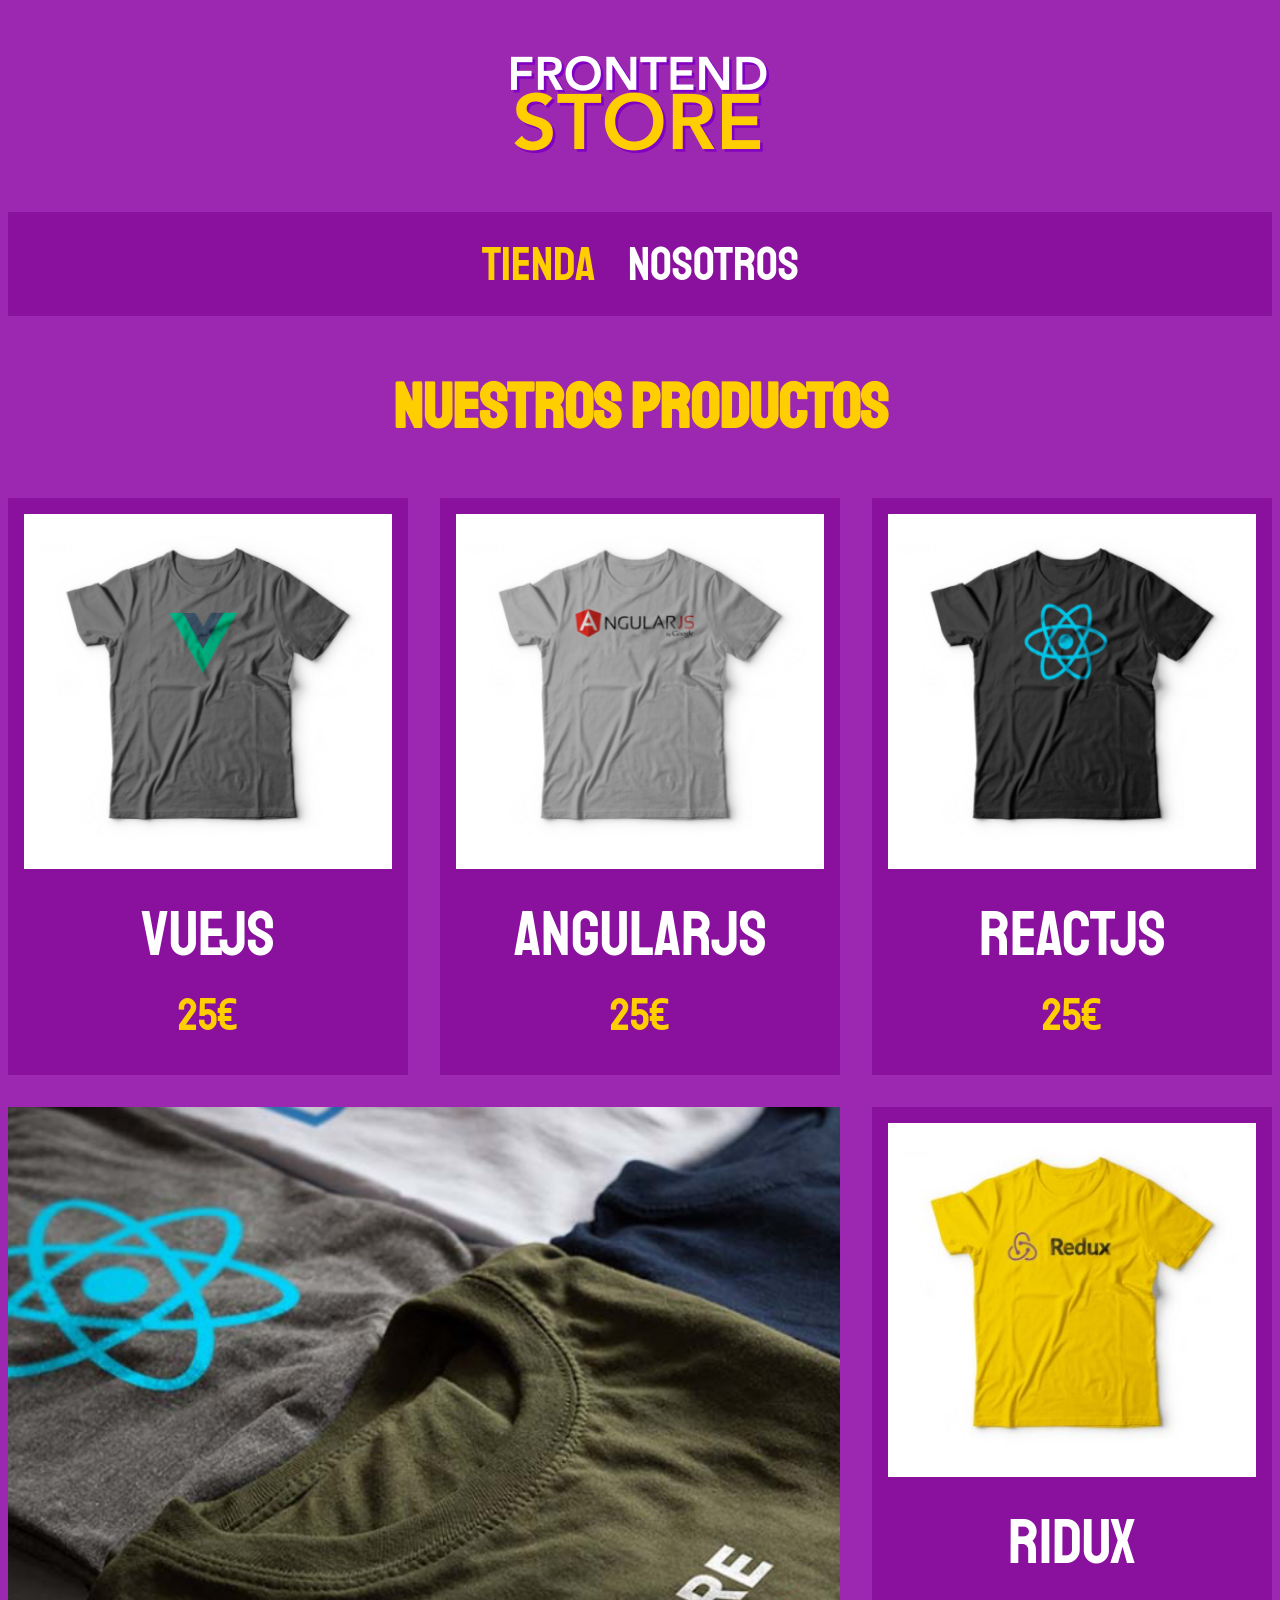
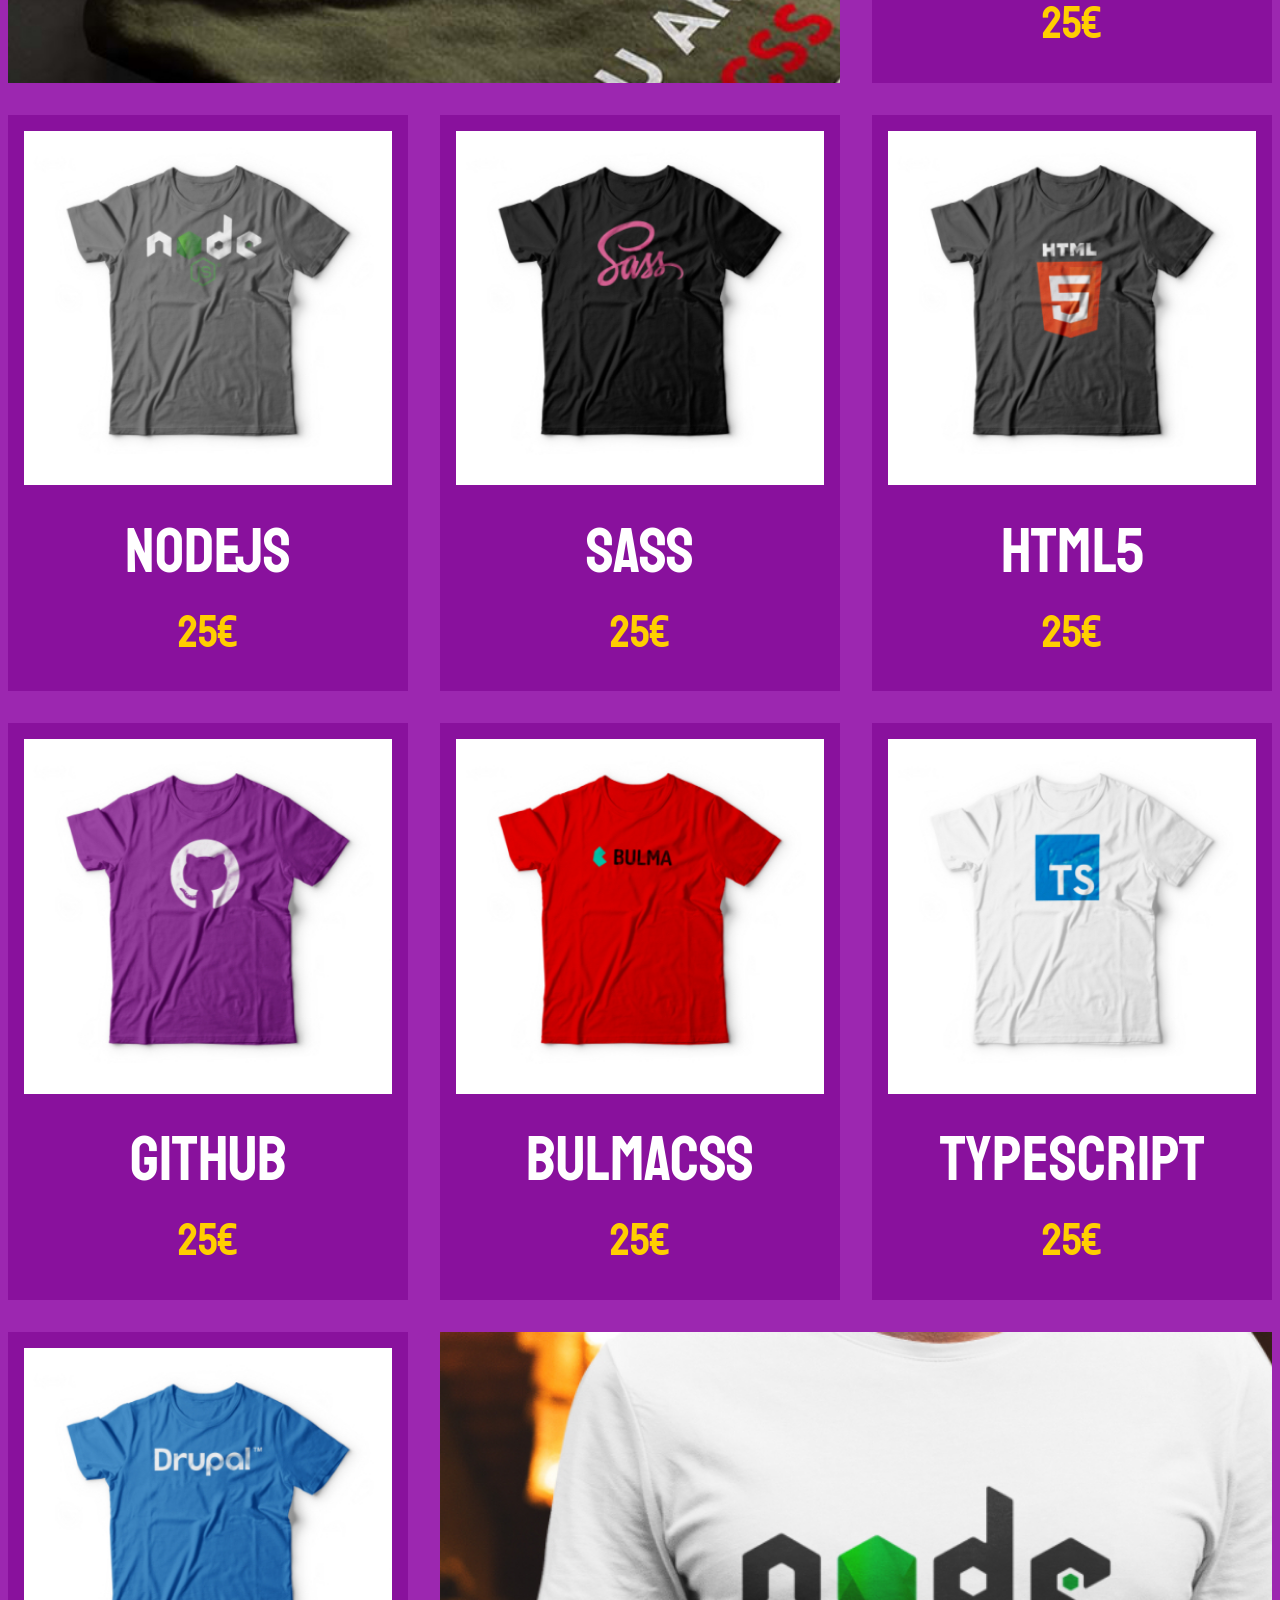
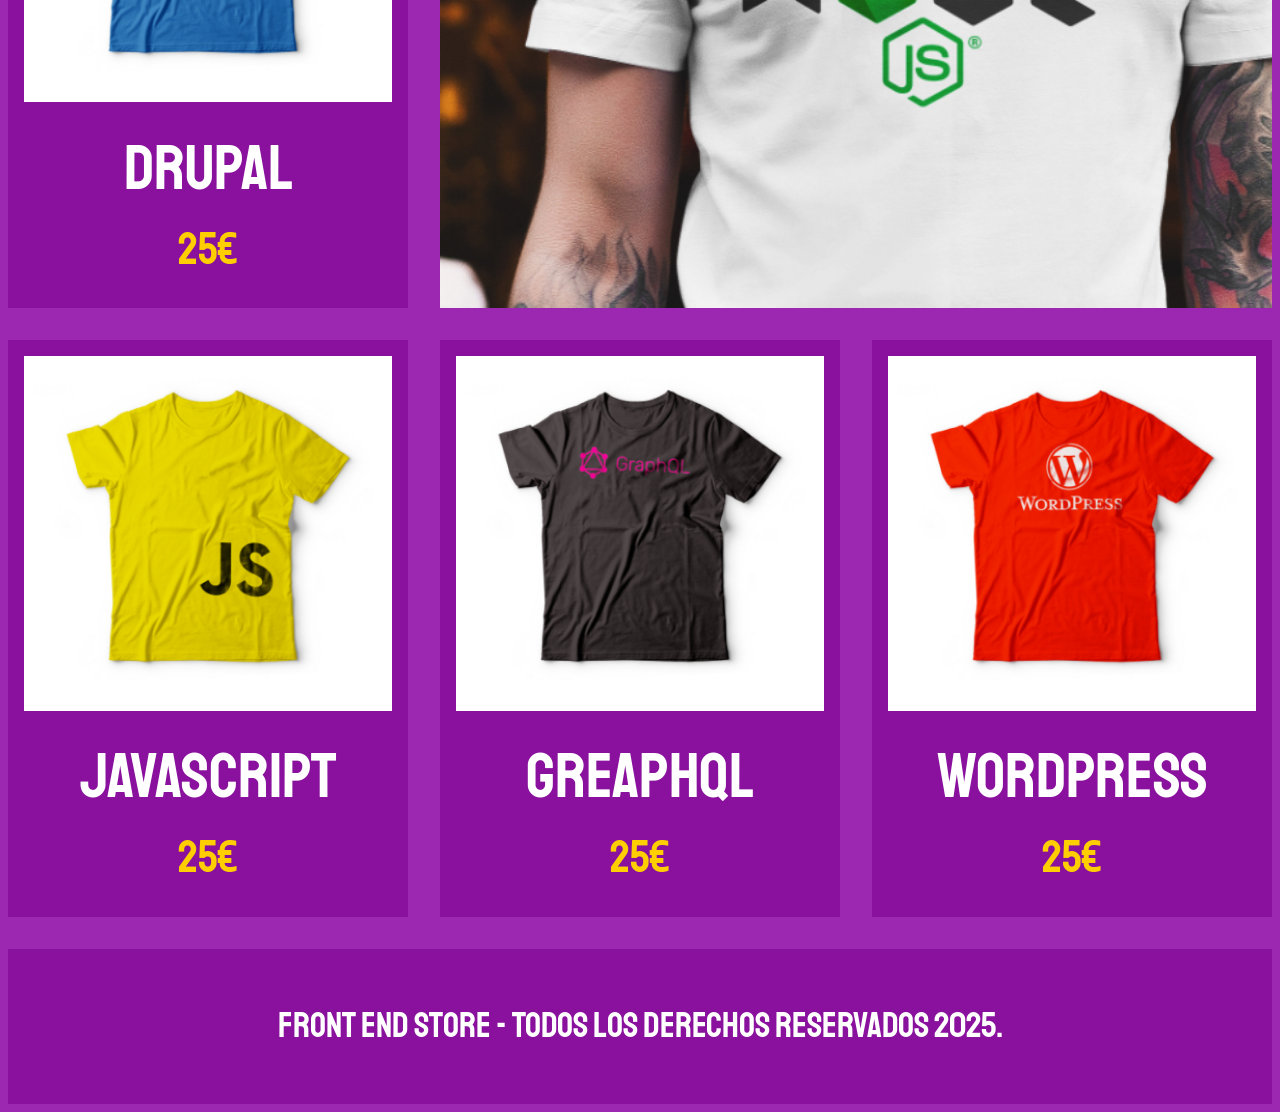
<file: index.html>
<!DOCTYPE html>
<html lang="en">
<head>
    <meta charset="UTF-8">
    <meta name="viewport" content="width=device-width, initial-scale=1.0">
    <title>FrontEnd Store</title>
    <link rel="stylesheet" href="css/normalize.css">
    <link href="https://fonts.googleapis.com/css2?family=Roboto:ital,wght@0,100..900;1,100..900&family=Staatliches&display=swap" rel="stylesheet">
    <link rel="stylesheet" href="css/style.css">
</head>
<body>
   <header class="header"> 
        <a href="index.html">
            <img class="header__logo" src="img/logo.png" alt="Logotipo">
        </a>
   </header>

   <nav class="navegacion">
        <a class="navegacion__enlace navegacion__enlace--activo" href="index.html">Tienda</a>
        <a class="navegacion__enlace" href="nosotros.html">Nosotros</a>
   </nav>

   <main class="contenedor">
        <h1>Nuestros Productos</h1>

        <div class="grid">
            <div class="producto">
                <a href="producto.html">
                    <img class="producto__imagen" src="img/1.jpg" alt="imagen camisa">
                    <div class="producto__informacion">
                        <p class="producto__nombre">VueJS</p>
                        <p class="producto__precio">25€</p>
                    </div>
                </a>
            </div> <!--.producto-->
            <div class="producto">
                <a href="producto.html">
                    <img class="producto__imagen" src="img/2.jpg" alt="imagen camisa">
                    <div class="producto__informacion">
                        <p class="producto__nombre">AngularJS</p>
                        <p class="producto__precio">25€</p>
                    </div>
                </a>
            </div> <!--.producto-->
            <div class="producto">
                <a href="producto.html">
                    <img class="producto__imagen" src="img/3.jpg" alt="imagen camisa">
                    <div class="producto__informacion">
                        <p class="producto__nombre">ReactJS</p>
                        <p class="producto__precio">25€</p>
                    </div>
                </a>
            </div> <!--.producto-->
            <div class="producto">
                <a href="producto.html">
                    <img class="producto__imagen" src="img/4.jpg" alt="imagen camisa">
                    <div class="producto__informacion">
                        <p class="producto__nombre">Ridux</p>
                        <p class="producto__precio">25€</p>
                    </div>
                </a>
            </div> <!--.producto-->
            <div class="producto">
                <a href="producto.html">
                    <img class="producto__imagen" src="img/5.jpg" alt="imagen camisa">
                    <div class="producto__informacion">
                        <p class="producto__nombre">NodeJS</p>
                        <p class="producto__precio">25€</p>
                    </div>
                </a>
            </div> <!--.producto-->
            <div class="producto">
                <a href="producto.html">
                    <img class="producto__imagen" src="img/6.jpg" alt="imagen camisa">
                    <div class="producto__informacion">
                        <p class="producto__nombre">SASS</p>
                        <p class="producto__precio">25€</p>
                    </div>
                </a>
            </div> <!--.producto-->
            <div class="producto">
                <a href="producto.html">
                    <img class="producto__imagen" src="img/7.jpg" alt="imagen camisa">
                    <div class="producto__informacion">
                        <p class="producto__nombre">HTML5</p>
                        <p class="producto__precio">25€</p>
                    </div>
                </a>
            </div> <!--.producto-->
            <div class="producto">
                <a href="producto.html">
                    <img class="producto__imagen" src="img/8.jpg" alt="imagen camisa">
                    <div class="producto__informacion">
                        <p class="producto__nombre">Github</p>
                        <p class="producto__precio">25€</p>
                    </div>
                </a>
            </div> <!--.producto-->
            <div class="producto">
                <a href="producto.html">
                    <img class="producto__imagen" src="img/9.jpg" alt="imagen camisa">
                    <div class="producto__informacion">
                        <p class="producto__nombre">BulmaCSS</p>
                        <p class="producto__precio">25€</p>
                    </div>
                </a>
            </div> <!--.producto-->
            <div class="producto">
                <a href="producto.html">
                    <img class="producto__imagen" src="img/10.jpg" alt="imagen camisa">
                    <div class="producto__informacion">
                        <p class="producto__nombre">TypeScript</p>
                        <p class="producto__precio">25€</p>
                    </div>
                </a>
            </div> <!--.producto-->
            <div class="producto">
                <a href="producto.html">
                    <img class="producto__imagen" src="img/11.jpg" alt="imagen camisa">
                    <div class="producto__informacion">
                        <p class="producto__nombre">Drupal</p>
                        <p class="producto__precio">25€</p>
                    </div>
                </a>
            </div> <!--.producto-->
            <div class="producto">
                <a href="producto.html">
                    <img class="producto__imagen" src="img/12.jpg" alt="imagen camisa">
                    <div class="producto__informacion">
                        <p class="producto__nombre">JavaScript</p>
                        <p class="producto__precio">25€</p>
                    </div>
                </a>
            </div> <!--.producto-->
            <div class="producto">
                <a href="producto.html">
                    <img class="producto__imagen" src="img/13.jpg" alt="imagen camisa">
                    <div class="producto__informacion">
                        <p class="producto__nombre">GreaphQL</p>
                        <p class="producto__precio">25€</p>
                    </div>
                </a>
            </div> <!--.producto-->
            <div class="producto">
                <a href="producto.html">
                    <img class="producto__imagen" src="img/14.jpg" alt="imagen camisa">
                    <div class="producto__informacion">
                        <p class="producto__nombre">WordPress</p>
                        <p class="producto__precio">25€</p>
                    </div>
                </a>
            </div> <!--.producto-->

            <div class="grafico grafico--camisas"></div>
            <div class="grafico grafico--node"></div>
        </div>
   </main>

   <footer class="footer">
        <p class="footer__texto">Front End Store - Todos los derechos Reservados 2025.</p>
   </footer>
</body>
</html>
</file>
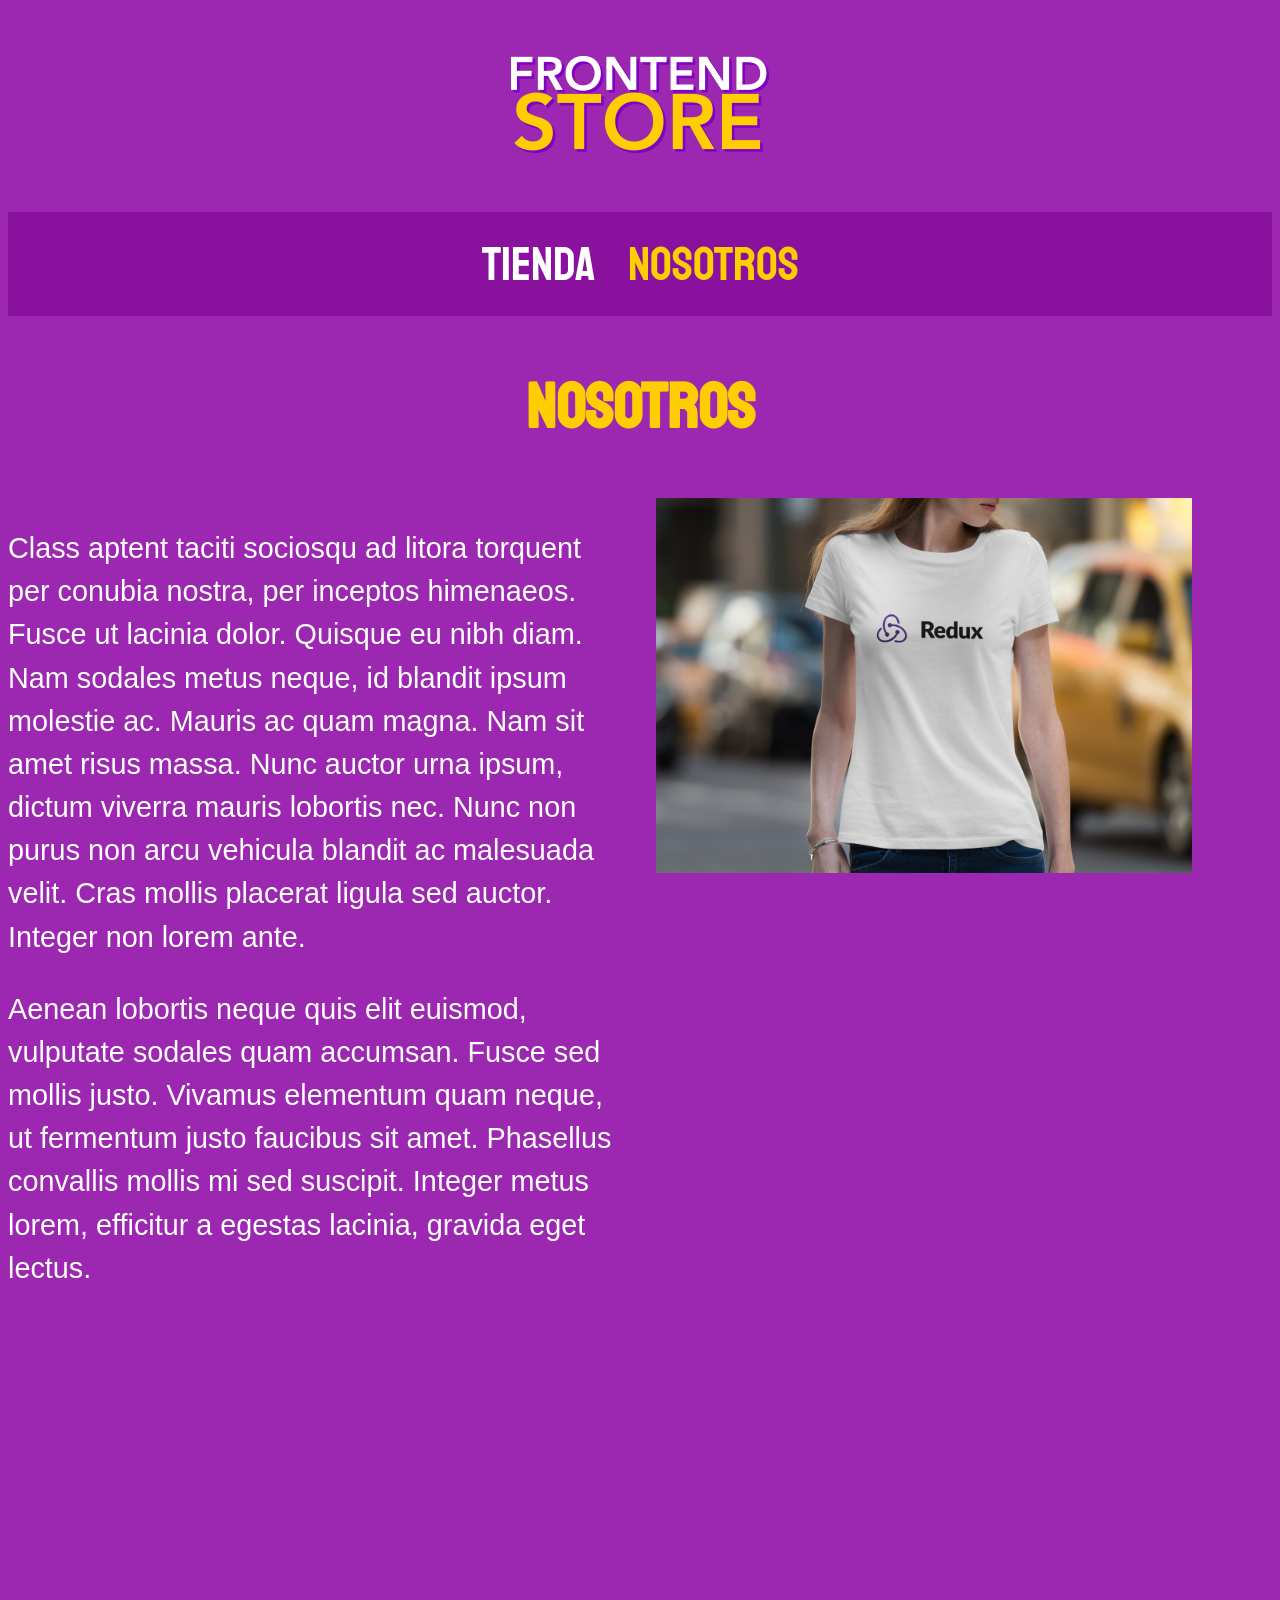
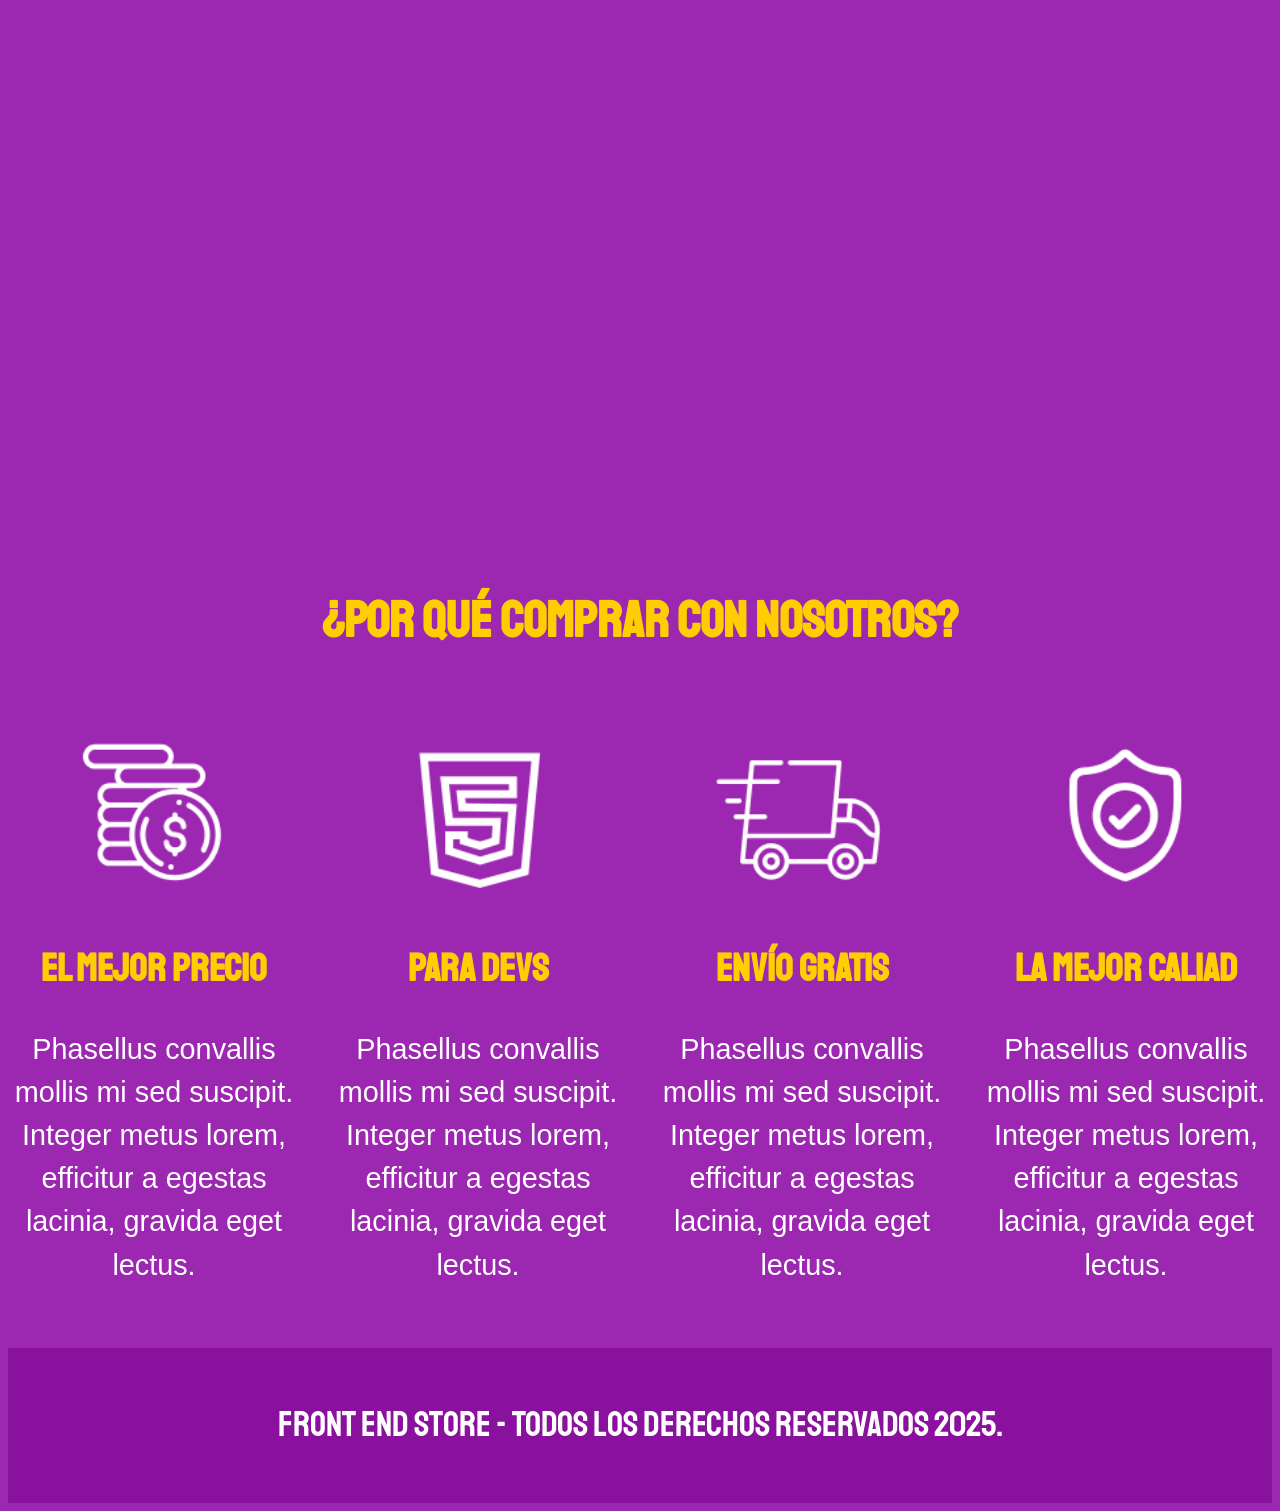
<file: nosotros.html>
<!DOCTYPE html>
<html lang="en">
<head>
    <meta charset="UTF-8">
    <meta name="viewport" content="width=device-width, initial-scale=1.0">
    <title>FrontEnd Store</title>
    <link rel="stylesheet" href="css/normalize.css">
    <link href="https://fonts.googleapis.com/css2?family=Roboto:ital,wght@0,100..900;1,100..900&family=Staatliches&display=swap" rel="stylesheet">
    <link rel="stylesheet" href="css/style.css">
</head>
<body>
   <header class="header"> 
        <a href="index.html">
            <img class="header__logo" class="bloque__imagen" src="img/logo.png" alt="Logotipo">
        </a>
   </header>

   <nav class="navegacion">
        <a class="navegacion__enlace" href="index.html">Tienda</a>
        <a class="navegacion__enlace navegacion__enlace--activo" href="nosotros.html">Nosotros</a>
   </nav>

   <main class="contenedor">
        <h1>Nosotros</h1>

        <div class="nosotros">
               <div class="nosotros__contenido">
                    <p>Class aptent taciti sociosqu ad litora torquent per conubia nostra, per inceptos himenaeos. 
                    Fusce ut lacinia dolor. Quisque eu nibh diam. Nam sodales metus neque, id blandit ipsum molestie ac. 
                    Mauris ac quam magna. Nam sit amet risus massa. Nunc auctor urna ipsum, dictum viverra mauris lobortis
                    nec. Nunc non purus non arcu vehicula blandit ac malesuada velit. Cras mollis placerat ligula sed 
                    auctor. Integer non lorem ante.</p>

                    <p>Aenean lobortis neque quis elit euismod, vulputate sodales quam accumsan. Fusce sed mollis justo. 
                    Vivamus elementum quam neque, ut fermentum justo faucibus sit amet. Phasellus convallis mollis mi sed 
                    suscipit. Integer metus lorem, efficitur a egestas lacinia, gravida eget lectus.</p>
               </div>
               <img class="nosotros__imagen" src="img/nosotros.jpg" alt="imagen nosotros">
        </div>
   </main>
   <section class="contenedor comprar">
     <h2 class="comprar__titulo">¿Por qué Comprar con nosotros?</h2>
     
     <div class="bloques">
          <div class="bloque">
               <img class="bloque__imagen" src="img/icono_1.png" alt="porque comprar">
               <h3 class="bloque__titulo">El Mejor Precio</h3>
               <p>Phasellus convallis mollis mi sed 
               suscipit. Integer metus lorem, efficitur a egestas lacinia, gravida eget lectus.</p>
          </div>
          <div class="bloque">
               <img class="bloque__imagen" src="img/icono_2.png" alt="porque comprar">
               <h3 class="bloque__titulo">Para Devs</h3>
               <p>Phasellus convallis mollis mi sed 
               suscipit. Integer metus lorem, efficitur a egestas lacinia, gravida eget lectus.</p>
          </div>
          <div class="bloque">
               <img class="bloque__imagen" src="img/icono_3.png" alt="porque comprar">
               <h3 class="bloque__titulo">Envío Gratis</h3>
               <p>Phasellus convallis mollis mi sed 
               suscipit. Integer metus lorem, efficitur a egestas lacinia, gravida eget lectus.</p>
          </div>
          <div class="bloque">
               <img class="bloque__imagen" src="img/icono_4.png" alt="porque comprar">
               <h3 class="bloque__titulo">La Mejor Caliad</h3>
               <p>Phasellus convallis mollis mi sed 
               suscipit. Integer metus lorem, efficitur a egestas lacinia, gravida eget lectus.</p>
          </div>
     </div>
   </section>
   <footer class="footer">
        <p class="footer__texto">Front End Store - Todos los derechos Reservados 2025.</p>
   </footer>
</body>
</html>
</file>
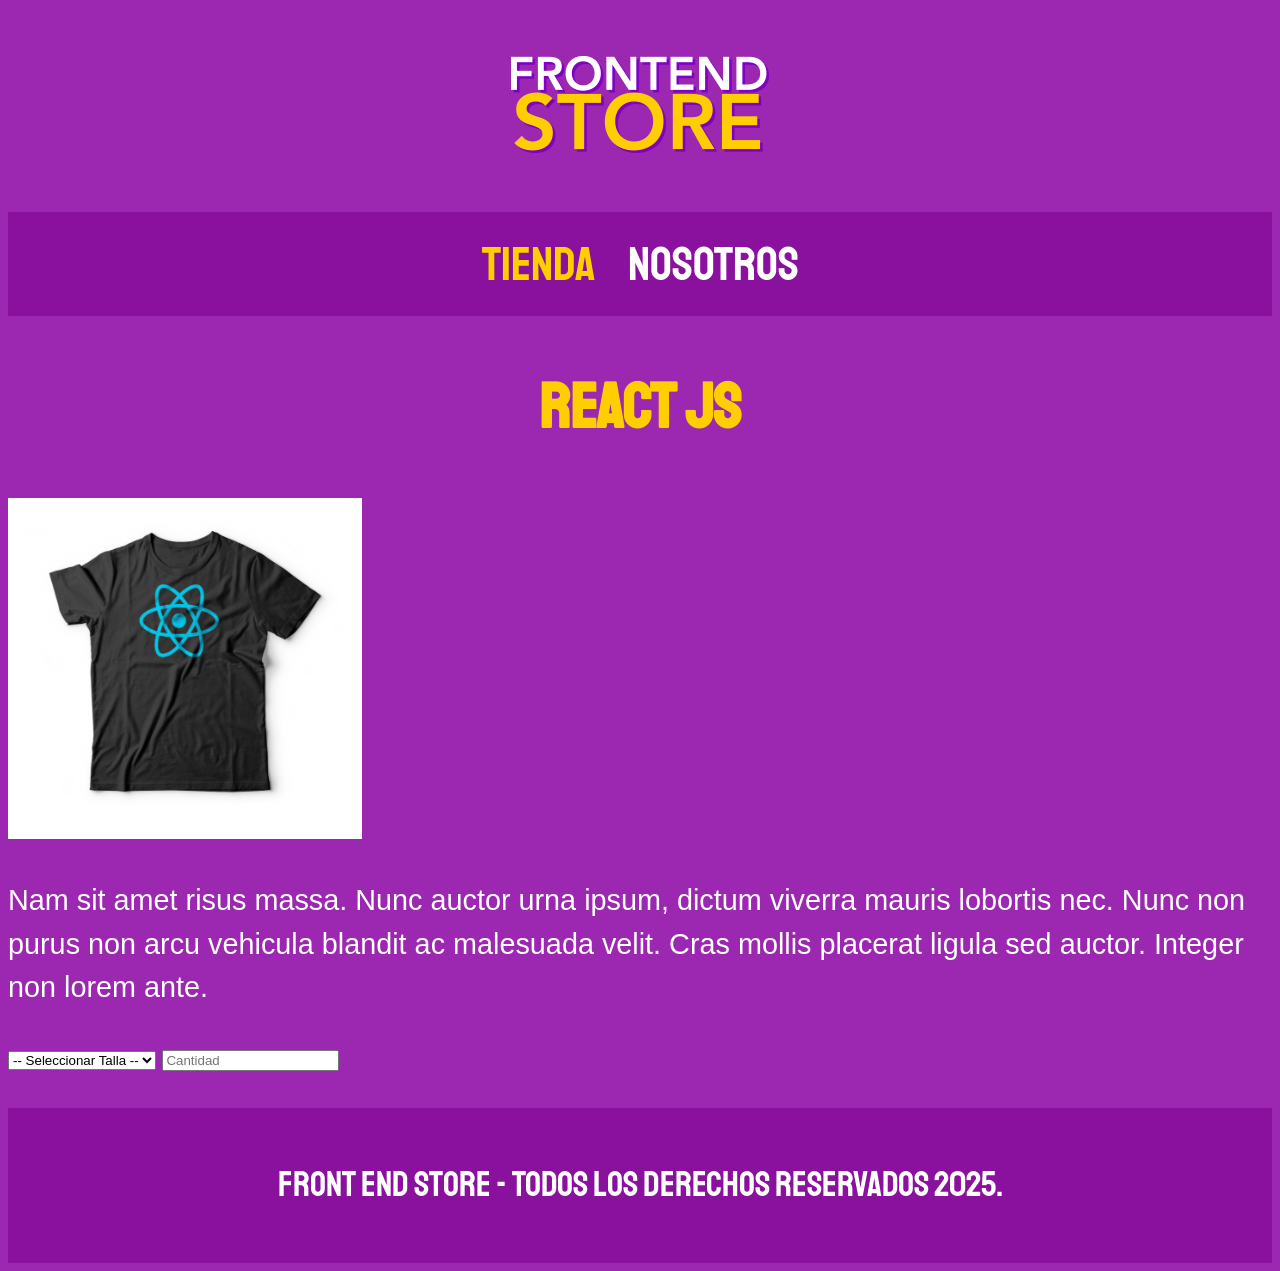
<file: producto.html>
<!DOCTYPE html>
<html lang="en">
<head>
    <meta charset="UTF-8">
    <meta name="viewport" content="width=device-width, initial-scale=1.0">
    <title>FrontEnd Store</title>
    <link rel="stylesheet" href="css/normalize.css">
    <link href="https://fonts.googleapis.com/css2?family=Roboto:ital,wght@0,100..900;1,100..900&family=Staatliches&display=swap" rel="stylesheet">
    <link rel="stylesheet" href="css/style.css">
</head>
<body>
   <header class="header"> 
        <a href="index.html">
            <img class="header__logo" src="img/logo.png" alt="Logotipo">
        </a>
   </header>

   <nav class="navegacion">
        <a class="navegacion__enlace navegacion__enlace--activo" href="index.html">Tienda</a>
        <a class="navegacion__enlace" href="nosotros.html">Nosotros</a>
   </nav>

   <main class="contenedor">
        <h1>React JS</h1>

        <div class="camisa">
          <img class="camisa__imagen" src="img/3.jpg" alt="Imagen del Producto">

          <div class="camisa__contenido">
               <p>Nam sit amet risus massa. Nunc auctor urna ipsum, dictum viverra mauris lobortis
               nec. Nunc non purus non arcu vehicula blandit ac malesuada velit. Cras mollis placerat ligula sed 
               auctor. Integer non lorem ante.</p>

               <form class="formulario">
                    <select>
                         <option disabled selected>-- Seleccionar Talla --</option>
                         <option>Pequeña</option>
                         <option>Mediana</option>
                         <option>Grande</option>
                    </select>
                    <input type="number" placeholder="Cantidad" min="1">
               </form>
          </div>
        </div>
          

        
   </main>

   <footer class="footer">
        <p class="footer__texto">Front End Store - Todos los derechos Reservados 2025.</p>
   </footer>
</body>
</html>
</file>
<file: css/style.css>
:root {
    --primario: #9c27b0;
    --primarioOscuro: #89119d;
    --secundario: #ffce00;
    --secundarioOscuro: rgb(233,287,2);
    --blanco: #fff;
    --negro: #000;

    --fuentePrincipal: "Staatliches", sans-serif;
}

html {
  box-sizing: border-box;
  font-size: 62,5%;
  }

*, *:before, *:after {
  box-sizing: inherit;
}

/**Globales**/
body {
    background-color: var(--primario);
    font-size: 1.6rem;
    line-height: 1.5;
}
p {
    font-size: 1.8rem;
    font-family: Arial, Helvetica, sans-serif;
    color: var(--blanco);
}
a {
    text-decoration: none;
}
img {
    max-width: 100%;
}
.contenedor {
    max-width: 120rem;
    margin: 0 auto;
}
h1, h2, h3 {
    text-align: center;
    color: var(--secundario);
    font-family: var(--fuentePrincipal);
}
h1 {
    font-size: 4rem;
}
h2 {
    font-size: 3.2rem;
}
h3 {
    font-size: 2.4rem;
}

/**Header**/
.header {
    display: flex;
    justify-content: center;
}
.header__logo {
    margin: 3rem 0;
}

/**Footer**/
.footer {
    background-color: var(--primarioOscuro);
    padding: 1rem 0;
    margin-top: 2rem;
    }
.footer__texto {
    font-family: var(--fuentePrincipal);
    text-align: center;
    font-size: 2.2rem;
}

/**Navegacion**/
.navegacion {
    background-color: var(--primarioOscuro);
    padding: 1rem 0;
    display: flex;
    justify-content: center;
    gap: 2rem;
}
.navegacion__enlace {
    font-family: var(--fuentePrincipal);
    color: var(--blanco);
    font-size: 3rem;
}
.navegacion__enlace--activo,
.navegacion__enlace:hover {
    color: var(--secundario);
}

/**Grid**/
.grid {
    display: grid;
    grid-template-columns: repeat(2, 1fr);
    gap: 2rem;
}
@media (min-width: 768px) {
    .grid {
        grid-template-columns: repeat(3, 1fr);
    }
}

/**Prodctos**/
.producto {
    background-color: var(--primarioOscuro);
    padding: 1rem;
}
.producto__imagen {
    width: 100%;
}
.producto__informacion {

}
.producto__nombre {
    font-size: 4rem;
}
.producto__precio {
    font-size: 2.8rem;
    color: var(--secundario);
}
.producto__nombre, 
.producto__precio {
    font-family: var(--fuentePrincipal);
    margin: 1rem 0;
    text-align: center;
    line-height: 1.2;
}

/**Graficos**/
.grafico {
    min-height: 30rem;
    background-repeat: no-repeat;
    background-size: cover;
}
.grafico--camisas {
    grid-row: 2 / 3;
    grid-column: 1 / 3;
    background-image: url(../img/grafico1.jpg);
}
.grafico--node {
    background-image: url(../img/grafico2.jpg);
    grid-column: 1 / 3;
    grid-row: 8 / 9;
}
@media (min-width: 768px) {
    .grafico--node {
        grid-row: 5 / 6;
        grid-column: 2 / 4;     
    }
}

/**Nosotros**/
.nosotros {
    display: grid;
    grid-template-rows: repeat(2, 1fr);
}
@media (min-width: 768px) {
    .nosotros {
        grid-template-columns: repeat(2, 1fr);
        column-gap: 2rem;
    }
}
.nosotros__imagen {
    grid-row: 1 / 2;
}

@media (min-width: 768px) {
    .nosotros__imagen {
        grid-column: 2 / 3;
    }
}

/**Bloques**/
.bloques {
    display: grid;
    grid-template-columns: repeat(2, 1fr);
    gap: 2rem;
}
@media (min-width: 768px) {
    .bloques {
        grid-template-columns: repeat(4, 1fr);
    }
}
.bloque {
    text-align: center;
}
.bloque__imagen {
    width: 100%;
}
.bloque__titulo {
    margin: 0;
}
</file>
